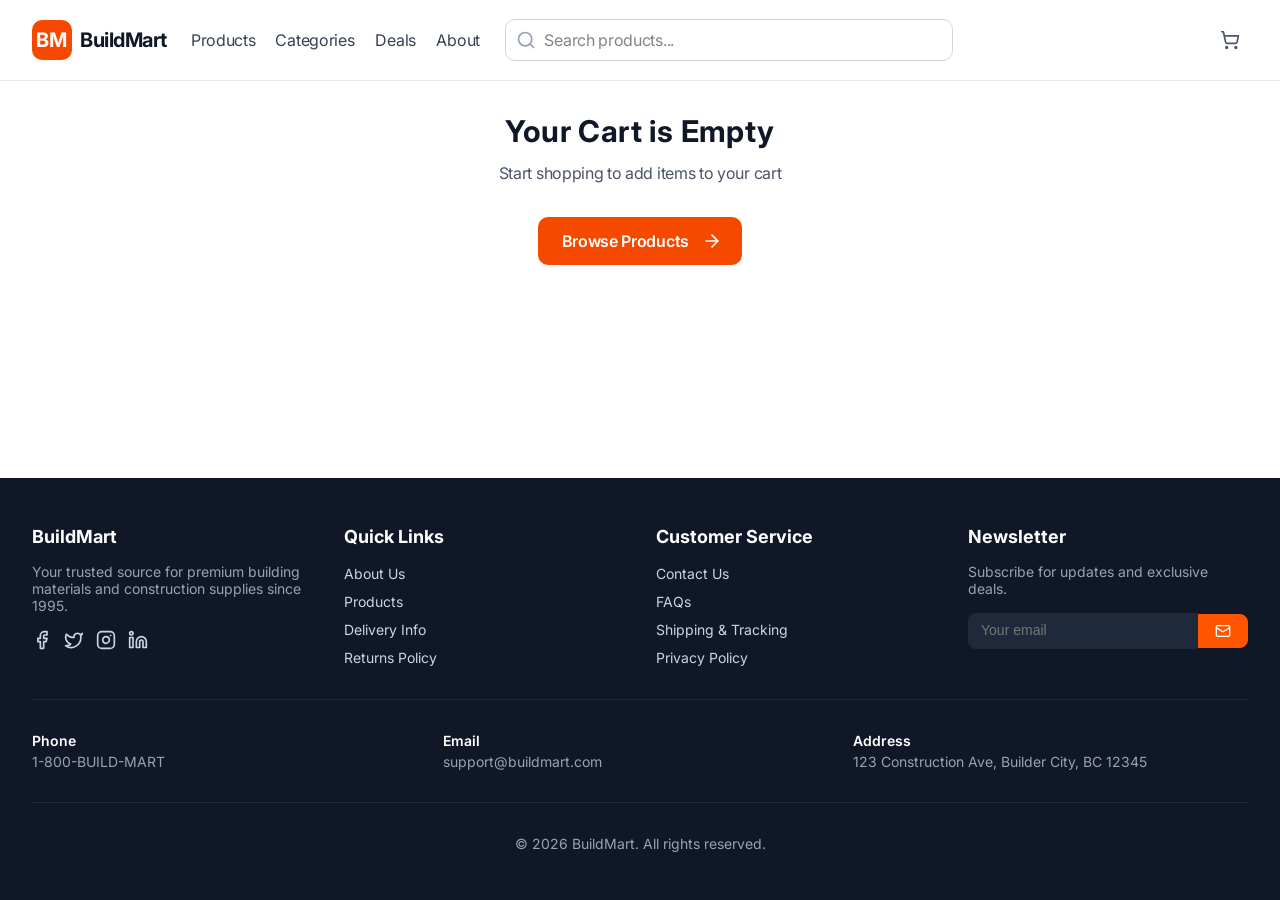
<file: html/cart.html>
<!doctype html>
<html lang="en">
  <head>
    <meta charset="UTF-8" />
    <script>
      (function () {
        function documentDirectoryHref() {
          var u = new URL(location.href);
          u.hash = "";
          u.search = "";
          var path = u.pathname;
          path = path.replace(/\/[^/]+\/?$/, "/");
          if (!path) path = "/";
          u.pathname = path;
          return u.href;
        }
        var b = document.createElement("base");
        b.href = documentDirectoryHref();
        var meta = document.head.querySelector("meta[charset]");
        document.head.insertBefore(b, meta ? meta.nextSibling : document.head.firstChild);
      })();
    </script>
    <meta name="viewport" content="width=device-width, initial-scale=1.0, viewport-fit=cover" />
    <title>Cart - BuildMart</title>
    <link rel="preconnect" href="https://fonts.googleapis.com" />
    <link rel="preconnect" href="https://fonts.gstatic.com" crossorigin />
    <link
      href="https://fonts.googleapis.com/css2?family=Inter:wght@400;600;700;800;900&display=swap"
      rel="stylesheet"
    />
    <link rel="stylesheet" href="../styles/main.css" />
    <link rel="stylesheet" href="../styles/header.css" />
    <link rel="stylesheet" href="../styles/footer.css" />
    <link rel="stylesheet" href="../styles/cart.css" />
  </head>
  <body>
    <main class="screen">
      <div id="site-header-mount"></div>
      <div class="screen__content cart-page" id="cartPage">
        <div class="cart-page__main-content" aria-label="Main Content">
          <div class="cart-page__empty-state">
            <div class="cart-page__empty-intro">
              <h1 class="cart-page__empty-title">Your Cart is Empty</h1>
              <div class="cart-page__empty-subline">
                <p class="cart-page__empty-paragraph">Start shopping to add items to your cart</p>
              </div>
            </div>
            <a class="cart-page__browse-link" href="catalog.html">
              <span class="cart-page__browse-link-text">Browse Products</span>
              <span class="cart-page__browse-link-icon" aria-hidden="true">
                <svg
                  xmlns="http://www.w3.org/2000/svg"
                  width="20"
                  height="20"
                  viewBox="0 0 24 24"
                  fill="none"
                  stroke="currentColor"
                  stroke-width="2"
                  stroke-linecap="round"
                  stroke-linejoin="round"
                >
                  <path d="M5 12h14"></path>
                  <path d="m12 5 7 7-7 7"></path>
                </svg>
              </span>
            </a>
          </div>

          <div class="cart-page__filled-state" hidden>
            <h1 class="cart-page__filled-title">Shopping Cart</h1>
            <div class="cart-page__filled-layout">
              <div class="cart-page__filled-items">
                <div class="cart-page__cart-panel">
                  <div class="cart-page__cart-head" role="row">
                    <span class="cart-page__cart-head-cell">Product</span>
                    <span class="cart-page__cart-head-cell cart-page__cart-head-cell--center">Price</span>
                    <span class="cart-page__cart-head-cell cart-page__cart-head-cell--center">Quantity</span>
                    <span class="cart-page__cart-head-cell cart-page__cart-head-cell--end">Total</span>
                    <span class="cart-page__cart-head-cell cart-page__cart-head-cell--remove" aria-hidden="true"></span>
                  </div>
                  <div class="cart-page__cart-lines" id="cart-line-items" role="list"></div>
                </div>
                <section class="cart-page__promo" aria-label="Promo code">
                  <h3 class="cart-page__promo-title">Have a promo code?</h3>
                  <div class="cart-page__promo-fields">
                    <div class="cart-page__promo-row">
                      <label class="cart-page__promo-label" for="cart-promo-input">Promo code</label>
                      <input
                        class="cart-page__promo-input"
                        id="cart-promo-input"
                        type="text"
                        name="promo"
                        placeholder="Enter promo code"
                        autocomplete="off"
                      />
                      <button class="cart-page__promo-apply" type="button" id="cart-promo-apply">Apply</button>
                    </div>
                    <p class="cart-page__promo-hint" id="cart-promo-hint" hidden>
                      Промокод SAVE10 — скидка 10%
                    </p>
                    <p class="cart-page__promo-feedback" id="cart-promo-feedback" hidden role="status"></p>
                  </div>
                </section>
              </div>

              <div class="cart-page__filled-sidebar">
                <aside class="cart-page__order-summary" aria-label="Order summary">
                  <h2 class="cart-page__order-summary-title">Order Summary</h2>
                  <div class="cart-page__order-summary-body">
                    <div class="cart-page__order-row">
                      <span>Subtotal</span>
                      <strong id="cart-subtotal">$0.00</strong>
                    </div>
                    <div class="cart-page__order-row">
                      <span>Tax (8%)</span>
                      <strong id="cart-tax">$0.00</strong>
                    </div>
                    <div class="cart-page__order-discount" id="cart-discount-row" hidden>
                      <span>Discount (10%)</span>
                      <span id="cart-discount">-$0.00</span>
                    </div>
                    <div class="cart-page__order-divider"></div>
                    <div class="cart-page__order-row cart-page__order-row--grand">
                      <span>Total</span>
                      <strong id="cart-grand">$0.00</strong>
                    </div>
                  </div>
                  <button class="cart-page__order-checkout" type="button">
                    <span class="cart-page__order-checkout-text">Proceed to Checkout</span>
                    <span class="cart-page__order-checkout-icon" aria-hidden="true">
                      <svg
                        xmlns="http://www.w3.org/2000/svg"
                        width="20"
                        height="20"
                        viewBox="0 0 24 24"
                        fill="none"
                        stroke="currentColor"
                        stroke-width="2"
                        stroke-linecap="round"
                        stroke-linejoin="round"
                      >
                        <path d="M5 12h14"></path>
                        <path d="m12 5 7 7-7 7"></path>
                      </svg>
                    </span>
                  </button>
                  <a class="cart-page__order-continue" href="catalog.html">Continue Shopping</a>
                </aside>
                <section class="cart-page__delivery" aria-labelledby="cart-shipping-info-heading">
                  <h3 class="cart-page__delivery-heading" id="cart-shipping-info-heading">
                    Shipping Information  
                  </h3>
                  <div class="cart-page__delivery-rows">
                    <div class="cart-page__delivery-row">
                      <span class="cart-page__delivery-icon" aria-hidden="true">
                        <svg
                          xmlns="http://www.w3.org/2000/svg"
                          width="20"
                          height="20"
                          viewBox="0 0 24 24"
                          fill="none"
                          stroke="currentColor"
                          stroke-width="2"
                          stroke-linecap="round"
                          stroke-linejoin="round"
                        >
                          <path d="M8 2v4"></path>
                          <path d="M16 2v4"></path>
                          <rect width="18" height="18" x="3" y="4" rx="2"></rect>
                          <path d="M3 10h18"></path>
                        </svg>
                      </span>
                      <div class="cart-page__delivery-text">
                        <p class="cart-page__delivery-label">Estimated Delivery</p>
                        <p class="cart-page__delivery-value">3-5 business days</p>
                      </div>
                    </div>
                    <div class="cart-page__delivery-row">
                      <span class="cart-page__delivery-icon" aria-hidden="true">
                        <svg
                          xmlns="http://www.w3.org/2000/svg"
                          width="20"
                          height="20"
                          viewBox="0 0 24 24"
                          fill="none"
                          stroke="currentColor"
                          stroke-width="2"
                          stroke-linecap="round"
                          stroke-linejoin="round"
                        >
                          <path
                            d="M20 10c0 4.993-5.539 10.193-7.399 11.799a1 1 0 0 1-1.202 0C9.539 20.193 4 14.993 4 10a8 8 0 0 1 16 0"
                          ></path>
                          <circle cx="12" cy="10" r="3"></circle>
                        </svg>
                      </span>
                      <div class="cart-page__delivery-text">
                        <p class="cart-page__delivery-label">Shipping Address</p>
                        <p class="cart-page__delivery-value">123 Construction Ave</p>
                        <p class="cart-page__delivery-value">Builder City, BC 12345</p>
                        <p class="cart-page__delivery-value">United States</p>
                      </div>
                    </div>
                  </div>
                </section>
              </div>
            </div>
          </div>
        </div>
      </div>
      <div id="site-footer-mount"></div>
    </main>

    <script src="../scripts/products.js"></script>
    <script src="../scripts/cart-store.js"></script>
    <script src="../scripts/header.js"></script>
    <script src="../scripts/footer.js"></script>
    <script src="../scripts/cart-page.js"></script>
  </body>
</html>
</file>
<file: styles/main.css>
:root {
  --spacing: 0.25rem;
}

html {
  overflow-x: hidden;
}

*,
*::before,
*::after {
  box-sizing: border-box;
}

.flex {
  display: flex;
}

.items-center {
  align-items: center;
}

.justify-between {
  justify-content: space-between;
}

.h-16 {
  height: calc(var(--spacing) * 16);
}

.gap-4 {
  gap: calc(var(--spacing) * 4);
  row-gap: calc(1rem);
  column-gap: calc(1rem);
}

.text-gray-600 {
  color: #4a5565;
}

.text-gray-900 {
  color: #111827;
}

.mt-3 {
  margin-top: 0.75rem;
}

.text-2xl {
  font-size: 1.5rem;
  line-height: 2rem;
}

.font-bold {
  font-weight: 700;
}

body {
  margin: 0;
  min-height: 100vh;
  min-width: 0;
  overflow-x: hidden;
  background: #ffffff;
}

.screen {
  display: flex;
  flex-direction: column;
  width: 100%;
  min-width: 0;
  min-height: 100vh;
  background: #ffffff;
}

.screen > .header {
  min-width: 0;
  width: 100%;
  max-width: 100%;
}

.screen__content {
  display: flex;
  flex-direction: column;
  flex: 1 0 auto;
  width: 100%;
  max-width: min(100%, 1440px);
  min-width: 0;
  min-height: 0;
  margin-inline: auto;
  padding-left: max(16px, env(safe-area-inset-left, 0px));
  padding-right: max(16px, env(safe-area-inset-right, 0px));
  box-sizing: border-box;
}

@media (min-width: 640px) {
  .screen__content {
    padding-left: max(24px, env(safe-area-inset-left, 0px));
    padding-right: max(24px, env(safe-area-inset-right, 0px));
  }
}

@media (min-width: 1024px) {
  .screen__content {
    padding-left: max(32px, env(safe-area-inset-left, 0px));
    padding-right: max(32px, env(safe-area-inset-right, 0px));
  }
}

@media (min-width: 1440px) {
  .screen__content {
    padding-left: max(40px, env(safe-area-inset-left, 0px));
    padding-right: max(40px, env(safe-area-inset-right, 0px));
  }
}

.card-symbols {
  position: absolute;
  width: 0;
  height: 0;
  overflow: hidden;
}
</file>
<file: styles/header.css>
.header {
  width: 100%;
  max-width: 100%;
  min-width: 0;
  height: 81px;
  margin: 0;
  padding: 0;
  position: sticky;
  top: 0;
  z-index: 1000;
  border-bottom: 1px solid var(--line, #e4e7ec);
  background-color: #ffffff;
  box-sizing: border-box;
}

.header__container {
  width: 100%;
  max-width: min(1280px, 100%);
  min-width: 0;
  height: 80px;
  margin-inline: auto;
  padding-left: max(16px, env(safe-area-inset-left, 0px));
  padding-right: max(16px, env(safe-area-inset-right, 0px));
  box-sizing: border-box;
  display: flex;
  align-items: center;
  /* <768px — flex + gap; от 768px — grid с равным column-gap в медиазапросе ниже */
  justify-content: flex-start;
  gap: 16px;
}

@media (min-width: 640px) {
  .header__container {
    padding-left: max(24px, env(safe-area-inset-left, 0px));
    padding-right: max(24px, env(safe-area-inset-right, 0px));
  }
}

@media (min-width: 1024px) {
  .header__container {
    padding-left: max(32px, env(safe-area-inset-left, 0px));
    padding-right: max(32px, env(safe-area-inset-right, 0px));
  }
}

.header__search-field {
  width: 448px;
  height: 42px;
  display: flex;
  align-items: center;
  gap: 8px;
  padding: 0 10px;
  border: 1px solid #d1d5dc;
  border-radius: 10px;
  box-sizing: border-box;
  background-color: #ffffff;
  transition: border-color 0.2s ease, border-width 0.2s ease;
}

.header__search-field:focus-within {
  border: 3px solid #ff5a00;
  box-shadow: none;
}

.header__action-link {
  width: 36px;
  height: 36px;
  position: relative;
  display: inline-flex;
  align-items: center;
  justify-content: center;
  padding: 8px;
  box-sizing: border-box;
  text-decoration: none;
  flex-shrink: 0;
  color: #4b5563;
  transition: color 0.2s ease;
}

.header__cart-icon {
  width: 20px;
  height: 20px;
  color: currentColor;
  display: block;
  flex-shrink: 0;
}

.header__cart-badge {
  position: absolute;
  top: -4px;
  right: -4px;
  box-sizing: border-box;
  min-width: 20px;
  height: 20px;
  padding: 0 4px;
  display: inline-flex;
  align-items: center;
  justify-content: center;
  border-radius: 9999px;
  background-color: #ea580c;
  color: #ffffff;
  font-family: Inter, Arial, sans-serif;
  font-size: 0.75rem;
  line-height: 1rem;
  font-weight: 700;
  letter-spacing: -0.02em;
}

.header__cart-badge[hidden] {
  display: none !important;
}

.header__action-link:hover {
  color: #ff5a00;
}

.header__search-icon {
  width: 20px;
  height: 20px;
  color: #99a1af;
  display: block;
  flex-shrink: 0;
}

.header__search-input {
  flex: 1;
  min-width: 0;
  height: 19px;
  border: none;
  outline: none;
  padding: 0;
  color: rgba(10, 10, 10, 0.5);
  font-family: Inter, Arial, sans-serif;
  font-size: 16px;
  font-weight: 400;
  line-height: 100%;
  letter-spacing: -0.31px;
  background: transparent;
}

.header__search-input::placeholder {
  width: 133px;
  height: 19px;
  color: rgba(10, 10, 10, 0.5);
  font-family: Inter, Arial, sans-serif;
  font-size: 16px;
  font-weight: 400;
  line-height: 100%;
  letter-spacing: -0.31px;
}

.header__link {
  width: auto;
  min-width: 0;
  height: 40px;
  display: flex;
  align-items: center;
  gap: 8px;
  text-decoration: none;
  flex-shrink: 0;
}

.header__link-container {
  width: 40px;
  height: 40px;
  display: flex;
  align-items: center;
  justify-content: center;
  border-radius: 10px;
  background-color: #f54900;
  flex-shrink: 0;
}

.header__link-text {
  width: 32px;
  height: 28px;
  display: block;
  color: #ffffff;
  font-family: Inter, Arial, sans-serif;
  font-size: 20px;
  font-style: normal;
  font-weight: 700;
  line-height: 28px;
  letter-spacing: -0.45px;
}

.header__link-label {
  width: auto;
  height: 28px;
  display: block;
  color: #101828;
  font-family: Inter, Arial, sans-serif;
  font-size: 20px;
  font-style: normal;
  font-weight: 700;
  line-height: 28px;
  letter-spacing: -0.45px;
}

.header__navigation {
  display: flex;
  flex-direction: row;
  justify-content: flex-start;
  align-items: center;
  width: auto;
  height: 24px;
  gap: 20px;
  flex-shrink: 0;
}

.header__navigation-link {
  width: auto;
  height: 24px;
  display: block;
  position: relative;
  top: -0.5px;
  color: #364153;
  font-family: Inter, Arial, sans-serif;
  font-size: 16px;
  font-style: normal;
  font-weight: 400;
  line-height: 24px;
  letter-spacing: -0.31px;
  text-decoration: none;
  transition: color 0.2s ease;
}

.header__navigation-link:hover {
  color: #ff5a00;
}

.header__navigation-link--categories {
  width: 80px;
}

.header__navigation-link--deals {
  width: 41px;
}

.header__navigation-link--about {
  width: 45px;
}

/* —— Mobile / tablet / desktop (375px … 1440px+) —— */
.header__toolbar-end {
  display: flex;
  align-items: center;
  justify-content: flex-end;
  gap: 4px;
  flex-shrink: 0;
}

.header__icon-btn {
  display: none;
  align-items: center;
  justify-content: center;
  width: 40px;
  height: 40px;
  padding: 0;
  border: none;
  border-radius: 10px;
  background: transparent;
  color: #4b5563;
  cursor: pointer;
  box-sizing: border-box;
  transition: background-color 0.2s ease, color 0.2s ease;
}

.header__icon-btn:hover {
  background: #f9fafb;
  color: #ff5a00;
}

.header__icon-btn-svg {
  display: block;
  width: 24px;
  height: 24px;
}

/* Декоративная «лупа» в мобильной строке: не кнопка, без hover/tap */
.header__search-decoy {
  display: none;
  align-items: center;
  justify-content: center;
  width: 40px;
  height: 40px;
  flex-shrink: 0;
  margin: 0;
  padding: 0;
  pointer-events: none;
  user-select: none;
  -webkit-user-select: none;
  -webkit-tap-highlight-color: transparent;
  color: #4b5563;
  box-sizing: border-box;
}

.header__search-decoy-svg {
  display: block;
  width: 24px;
  height: 24px;
}

.header__icon-btn.header__menu-toggle {
  -webkit-tap-highlight-color: transparent;
}

.header__icon-btn.header__menu-toggle:hover,
.header__icon-btn.header__menu-toggle:active {
  background-color: transparent !important;
  color: #4b5563;
}

.header__icon-btn.header__menu-toggle:focus {
  outline: none;
}

.header__icon-btn.header__menu-toggle:focus-visible {
  outline: 2px solid #ff5a00;
  outline-offset: 2px;
}

.header__mobile-panel {
  display: none;
  width: 100%;
  max-width: min(1280px, 100%);
  margin-inline: auto;
  box-sizing: border-box;
  padding: 0 max(16px, env(safe-area-inset-left)) 0 max(16px, env(safe-area-inset-right));
  border-bottom: 1px solid transparent;
  background: #ffffff;
}

/* Разделитель между строкой хедера и полем поиска (отдельно от поля) */
.header__mobile-panel::before {
  content: "";
  display: block;
  height: 1px;
  width: calc(100% + 32px);
  margin: 0 -16px 12px;
  background-color: var(--line, #e4e7ec);
  box-sizing: border-box;
}

.header__search-field--panel {
  width: 100%;
  max-width: none;
  height: 48px;
  margin: 0 0 12px;
  box-sizing: border-box;
}

.header__navigation--panel {
  display: flex;
  flex-direction: column;
  align-items: stretch;
  justify-content: flex-start;
  width: 100%;
  height: auto;
  gap: 18px;
  margin: 0;
  padding: 8px 0 4px;
}

.header__navigation--panel .header__navigation-link {
  width: 100%;
  padding: 8px 0;
  border-bottom: none;
  font-size: 17px;
  box-sizing: border-box;
}

.header__navigation--panel .header__navigation-link--categories,
.header__navigation--panel .header__navigation-link--deals,
.header__navigation--panel .header__navigation-link--about {
  width: 100%;
}

/* Mobile: < 768px — sheet in document flow (pushes main); search + links in panel */
@media (max-width: 767px) {
  .header {
    height: auto;
    min-height: 72px;
  }

  .header__container {
    height: 71px;
    min-height: 71px;
    gap: 8px;
    padding-left: max(10px, env(safe-area-inset-left, 0px));
    padding-right: max(10px, env(safe-area-inset-right, 0px));
  }

  /* Логотип слева, лупа + корзина + меню справа (nav/search скрыты из потока) */
  .header__toolbar-end {
    margin-left: auto;
    flex-shrink: 1;
    min-width: 0;
    display: flex;
    align-items: center;
    justify-content: flex-end;
    gap: 2px;
  }

  .header__search-decoy,
  .header__icon-btn {
    width: 36px;
    height: 36px;
  }

  .header__action-link {
    width: 34px;
    height: 34px;
    padding: 6px;
    flex-shrink: 0;
  }

  .header__link-label {
    display: none;
  }

  .header__link {
    width: auto;
    min-width: 0;
  }

  .header__container > .header__navigation {
    display: none;
  }

  .header__container > .header__search-field {
    display: none;
  }

  .header__mobile-panel {
    display: none;
  }

  .header.header--nav-open .header__mobile-panel {
    display: block;
    max-height: min(420px, calc(100dvh - 72px - 12px));
    overflow: auto;
    padding-bottom: 16px;
    border-bottom-color: var(--line, #e4e7ec);
    -webkit-overflow-scrolling: touch;
  }

  .header__icon-btn {
    display: inline-flex;
  }

  .header__search-decoy {
    display: inline-flex;
  }

  .header__menu-toggle {
    display: inline-flex;
  }
}

/* Tablet+ (768px …): 4 колонки — логотип | nav | поиск | тулбар;
   равный column-gap не схлопывается на узкой ширине (в отличие от space-between) */
@media (min-width: 768px) {
  .header__container {
    display: grid;
    grid-template-columns: auto auto minmax(0, 1fr) auto;
    column-gap: clamp(14px, 2.4vw, 24px);
    row-gap: 0;
    align-items: center;
    justify-content: normal;
  }

  .header__search-decoy,
  .header__menu-toggle {
    display: none;
  }

  .header__search-field {
    position: relative;
    top: auto;
    left: auto;
    right: auto;
    width: 100%;
    height: 42px;
    max-height: none;
    opacity: 1;
    overflow: visible;
    pointer-events: auto;
    transform: none;
    justify-self: start;
    min-width: 0;
    max-width: min(448px, 100%);
    box-sizing: border-box;
  }
}

/* Только ≥1440px: средняя дорожка по ширине поля (max-content), не 1fr — синий контейнер поиска не растягивается;
   свободное место уходит в space-between между четырьмя колонками вместе с column-gap */
@media (min-width: 1440px) {
  .header__container {
    grid-template-columns: auto auto max-content auto;
    justify-content: space-between;
  }

  .header__search-field {
    width: 448px;
    max-width: 100%;
    justify-self: auto;
  }
}

/* Планшет 768–1023px: только значок BM, без текста BuildMart */
@media (min-width: 768px) and (max-width: 1023px) {
  .header__link-label {
    display: none;
  }
}

@media (min-width: 1024px) {
  .header__link-label {
    display: block;
  }
}
</file>
<file: styles/footer.css>
.footer {
  box-sizing: border-box;
  width: 100%;
  margin-top: auto;
  background: #101828;
  color: #94a3b8;
  font-family: Inter, system-ui, sans-serif;
}

.footer__container {
  box-sizing: border-box;
  width: 100%;
  max-width: min(1280px, 100%);
  margin-inline: auto;
  padding: 48px max(16px, env(safe-area-inset-right, 0px)) 48px max(16px, env(safe-area-inset-left, 0px));
  display: flex;
  flex-direction: column;
  justify-content: flex-start;
  align-items: stretch;
}

@media (min-width: 640px) {
  .footer__container {
    padding-left: max(24px, env(safe-area-inset-left, 0px));
    padding-right: max(24px, env(safe-area-inset-right, 0px));
  }
}

@media (min-width: 1024px) {
  .footer__container {
    padding-left: max(32px, env(safe-area-inset-left, 0px));
    padding-right: max(32px, env(safe-area-inset-right, 0px));
  }
}

.footer__top {
  width: 100%;
  display: grid;
  grid-template-columns: 1fr;
  gap: 32px;
  margin-bottom: 32px;
}

.footer__top-item {
  padding: 0;
  min-width: 0;
}

.footer__top-title {
  margin: 0 0 16px;
  font-size: 18px;
  font-weight: 700;
  color: #ffffff;
}

.footer__top-text {
  margin: 0 0 16px;
  font-size: 14px;
}

.footer__social {
  display: flex;
  gap: 12px;
}

.footer__social-link {
  color: #cbd5e1;
  text-decoration: none;
  transition: color 0.2s ease;
}

.footer__social-link svg {
  width: 20px;
  height: 20px;
  display: block;
  fill: none;
  stroke: currentColor;
  stroke-width: 2;
  stroke-linecap: round;
  stroke-linejoin: round;
}

.footer__social-link:hover {
  color: #f97316;
}

.footer__links {
  margin: 0;
  padding: 0;
  list-style: none;
  display: flex;
  flex-direction: column;
  gap: 8px;
}

.footer__link {
  color: #cbd5e1;
  text-decoration: none;
  font-size: 14px;
  transition: color 0.2s ease;
}

.footer__link:hover {
  color: #f97316;
}

.footer__newsletter {
  display: flex;
  align-items: center;
  gap: 0;
}

.footer__input {
  flex: 1;
  min-width: 0;
  padding: 8px 12px;
  font-size: 14px;
  line-height: 1.25;
  border: 1px solid #1f2937;
  border-right: 0;
  border-radius: 8px 0 0 8px;
  background: #1e293b;
  color: #e2e8f0;
}

.footer__button {
  padding: 8px 16px;
  border: 1px solid #ff5400;
  border-radius: 0 8px 8px 0;
  background: #ff5400;
  color: #ffffff;
  cursor: pointer;
  transition: background-color 0.2s ease;
}

.footer__button:hover {
  background: #c2410c;
}

.footer__button svg {
  width: 16px;
  height: 16px;
  display: block;
  fill: none;
  stroke: currentColor;
  stroke-width: 2;
  stroke-linecap: round;
  stroke-linejoin: round;
}

.footer__visually-hidden {
  position: absolute;
  width: 1px;
  height: 1px;
  padding: 0;
  margin: -1px;
  overflow: hidden;
  clip: rect(0, 0, 0, 0);
  white-space: nowrap;
  border: 0;
}

.footer__contacts {
  width: 100%;
  border-top: 1px solid #1f2937;
  padding-top: 32px;
  margin-bottom: 32px;
}

.footer__contacts-grid {
  display: grid;
  grid-template-columns: 1fr;
  gap: 16px;
  font-size: 14px;
}

.footer__contacts-item {
  width: 100%;
  display: flex;
  flex-direction: column;
  gap: 4px;
}

.footer__contacts-title {
  margin: 0;
  font-weight: 600;
  color: #ffffff;
}

.footer__contacts-text {
  margin: 0;
}

.footer__copyright {
  margin: 0;
}

.footer__bottom {
  width: 100%;
  border-top: 1px solid #1f2937;
  padding-top: 32px;
  font-size: 14px;
  text-align: center;
}

@media (min-width: 768px) {
  .footer__container {
    padding-inline: 32px;
  }

  .footer__top {
    grid-template-columns: repeat(2, minmax(0, 1fr));
  }

  .footer__contacts-grid {
    grid-template-columns: repeat(3, minmax(0, 1fr));
  }
}

@media (min-width: 1024px) {
  .footer__top {
    grid-template-columns: repeat(4, minmax(0, 1fr));
  }
}
</file>
<file: styles/cart.css>
.cart-page {
  box-sizing: border-box;
  width: 100%;
  max-width: min(1280px, 100%);
  margin-inline: auto;
  /* Override .screen__content flex defaults: min-height:0 + flex-basis can collapse this column to 0px tall on mobile Safari */
  flex: 1 1 auto;
  min-height: auto;
  min-width: 0;
  padding-top: 32px;
  padding-bottom: 48px;
  padding-right: max(16px, env(safe-area-inset-right, 0px));
  padding-left: max(16px, env(safe-area-inset-left, 0px));
}

@media (min-width: 640px) {
  .cart-page {
    padding-left: max(24px, env(safe-area-inset-left, 0px));
    padding-right: max(24px, env(safe-area-inset-right, 0px));
  }
}

@media (min-width: 1024px) {
  .cart-page {
    padding-left: max(32px, env(safe-area-inset-left, 0px));
    padding-right: max(32px, env(safe-area-inset-right, 0px));
  }
}

.cart-page__container {
  display: flex;
  flex-direction: column;
  gap: 24px;
}

.cart-page__heading-wrap {
  display: flex;
  flex-direction: column;
  gap: 8px;
}

.cart-page__title {
  margin: 0;
  font-family: Inter, system-ui, sans-serif;
  font-size: 2rem;
  line-height: 1.2;
  font-weight: 800;
  color: #111827;
}

.cart-page__subtitle {
  margin: 0;
  font-size: 1rem;
  line-height: 1.5;
  color: #6b7280;
}

.cart-page__layout {
  display: grid;
  grid-template-columns: minmax(0, 1fr);
  gap: 24px;
}

@media (min-width: 1024px) {
  .cart-page__layout {
    grid-template-columns: minmax(0, 2fr) minmax(320px, 1fr);
    align-items: start;
  }
}

.cart-page__items {
  border: 1px solid #e5e7eb;
  border-radius: 12px;
  background: #ffffff;
  overflow: hidden;
}

.cart-page__items-head {
  display: grid;
  grid-template-columns: minmax(0, 2fr) 120px 140px 120px;
  gap: 16px;
  padding: 14px 20px;
  border-bottom: 1px solid #e5e7eb;
  background: #f9fafb;
}

.cart-page__head-col {
  margin: 0;
  font-size: 0.875rem;
  line-height: 1.25rem;
  font-weight: 700;
  color: #6b7280;
}

.cart-page__head-col--product {
  color: #111827;
}

.cart-page__item {
  display: grid;
  grid-template-columns: minmax(0, 2fr) 120px 140px 120px;
  gap: 16px;
  align-items: center;
  padding: 16px 20px;
  border-bottom: 1px solid #f1f5f9;
}

.cart-page__item:last-child {
  border-bottom: none;
}

.cart-page__product {
  display: flex;
  align-items: center;
  gap: 14px;
  min-width: 0;
}

.cart-page__product-image-link {
  display: block;
  flex-shrink: 0;
  width: 84px;
  height: 84px;
  border-radius: 10px;
  overflow: hidden;
  line-height: 0;
  background: #f3f4f6;
  text-decoration: none;
}

.cart-page__product-image-link:focus-visible {
  outline: 2px solid #f54900;
  outline-offset: 2px;
}

.cart-page__product-image-link .cart-page__product-image {
  display: block;
  width: 100%;
  height: 100%;
  border-radius: 0;
  object-fit: cover;
  transition: transform 0.2s ease;
}

.cart-page__product-image-link:hover .cart-page__product-image {
  transform: scale(1.06);
}

.cart-page__product-image {
  width: 84px;
  height: 84px;
  border-radius: 10px;
  object-fit: cover;
  background: #f3f4f6;
}

.cart-page__product-info {
  min-width: 0;
}

.cart-page__product-title {
  margin: 0 0 4px;
  font-family: Inter, system-ui, sans-serif;
  font-size: 1rem;
  line-height: 1.5rem;
  font-weight: 600;
  letter-spacing: -0.31px;
  color: #101828;
}

.cart-page__product-meta {
  margin: 0;
  font-size: 0.875rem;
  line-height: 1.25;
  color: #6b7280;
}

.cart-page__price,
.cart-page__total {
  margin: 0;
  font-size: 1rem;
  line-height: 1.35;
  font-weight: 700;
  color: #111827;
}

.cart-page__qty {
  display: inline-flex;
  align-items: center;
  gap: 8px;
}

.cart-page__qty-btn {
  width: 32px;
  height: 32px;
  border: 1px solid #d1d5db;
  border-radius: 8px;
  background: #fff;
  color: #374151;
  font-size: 1.125rem;
  line-height: 1;
  cursor: pointer;
}

.cart-page__qty-input {
  width: 56px;
  height: 32px;
  border: 1px solid #d1d5db;
  border-radius: 8px;
  text-align: center;
  font-size: 0.9375rem;
}

.cart-page__summary {
  border: 1px solid #e5e7eb;
  border-radius: 12px;
  background: #fff;
  padding: 20px;
}

.cart-page__summary-title {
  margin: 0 0 16px;
  font-size: 1.25rem;
  line-height: 1.4;
  font-weight: 800;
  color: #111827;
}

.cart-page__summary-row {
  display: flex;
  align-items: center;
  justify-content: space-between;
  gap: 12px;
  margin-bottom: 10px;
  font-size: 0.9375rem;
  color: #374151;
}

.cart-page__summary-row strong {
  font-weight: 700;
  color: #111827;
}

.cart-page__summary-row--discount strong {
  color: #059669;
}

.cart-page__summary-divider {
  height: 1px;
  background: #e5e7eb;
  margin: 14px 0;
}

.cart-page__summary-row--grand {
  margin-bottom: 18px;
  font-size: 1.125rem;
}

.cart-page__summary-row--grand strong {
  font-weight: 900;
}

.cart-page__checkout-btn {
  width: 100%;
  height: 46px;
  border: none;
  border-radius: 10px;
  background: #ff5a00;
  color: #fff;
  font-size: 1rem;
  font-weight: 700;
  cursor: pointer;
}

.cart-page__checkout-btn:hover {
  background: #f05300;
}

.cart-page__continue-link {
  display: inline-block;
  margin-top: 12px;
  font-size: 0.9375rem;
  font-weight: 600;
  color: #4b5563;
  text-decoration: none;
}

.cart-page__continue-link:hover {
  text-decoration: underline;
}

@media (max-width: 767px) {
  .cart-page__items-head {
    display: none;
  }

  .cart-page__cart-head {
    display: none;
  }

  .cart-page__item {
    grid-template-columns: minmax(0, 1fr);
    gap: 12px;
  }

  .cart-page__cart-lines .cart-page__item {
    grid-template-columns: minmax(0, 1fr);
    min-height: 0;
  }

  .cart-page__cart-lines .cart-page__qty {
    max-width: none;
  }
}

.cart-page__main-content {
  box-sizing: border-box;
  display: flex;
  flex-direction: column;
  align-items: center;
  gap: 32px;
  width: 100%;
  max-width: 1216px;
  min-width: 0;
  min-height: min-content;
  margin-inline: auto;
}

.cart-page--has-items .cart-page__main-content {
  align-items: stretch;
}

@media (min-width: 1024px) {
  .cart-page--has-items .cart-page__main-content {
    min-height: 770px;
  }
}

.cart-page__empty-state {
  display: flex;
  flex-direction: column;
  align-items: center;
  width: 100%;
}

.cart-page__empty-intro {
  box-sizing: border-box;
  display: flex;
  flex-direction: column;
  align-items: center;
  gap: 12px;
  width: 100%;
  max-width: 334px;
  margin-inline: auto;
}

.cart-page__empty-subline {
  box-sizing: border-box;
  display: flex;
  flex-direction: row;
  justify-content: space-between;
  align-items: center;
  width: 100%;
  min-height: 24px;
}

/* Author `display: flex` above would otherwise override `[hidden]` in some browsers. */
.cart-page__empty-state[hidden] {
  display: none !important;
}

.cart-page__filled-state[hidden] {
  display: none !important;
}

.cart-page__filled-state {
  box-sizing: border-box;
  display: flex;
  flex-direction: column;
  align-items: stretch;
  gap: 32px;
  width: 100%;
}

.cart-page__filled-layout {
  display: grid;
  grid-template-columns: minmax(0, 1fr);
  gap: 24px;
  width: 100%;
  max-width: 1216px;
  align-items: start;
}

@media (min-width: 1024px) {
  .cart-page__filled-layout {
    grid-template-columns: minmax(0, 1fr) minmax(0, 1fr) minmax(320px, 384px);
    gap: 32px;
  }

  .cart-page__filled-items {
    grid-column: 1 / span 2;
  }

  .cart-page__filled-sidebar {
    grid-column: 3;
  }
}

@media (width: 1024px) {
  .cart-page__filled-layout {
    grid-template-columns: repeat(3, minmax(0, 1fr));
  }

  .cart-page__filled-items {
    grid-column: 1 / span 2;
  }

  .cart-page__filled-sidebar {
    grid-column: 3;
  }

  .cart-page__cart-panel {
    display: grid;
    grid-template-columns: repeat(2, minmax(0, 1fr));
  }

  .cart-page__cart-head {
    grid-column: 2;
  }

  .cart-page__cart-lines {
    grid-column: 1 / -1;
  }

  .cart-page__cart-head {
    grid-template-columns: minmax(240px, 2fr) 78px 104px 84px 32px;
    gap: 10px;
    padding: 12px 14px;
  }

  .cart-page__cart-lines .cart-page__item {
    grid-template-columns: minmax(240px, 2fr) 78px 104px 84px 32px;
    gap: 10px;
    padding: 12px 14px;
  }

  .cart-page__cart-lines .cart-page__price {
    font-size: 0.9rem;
  }

  .cart-page__cart-lines .cart-page__total {
    font-size: 1rem;
  }

  .cart-page__cart-lines .cart-page__qty {
    max-width: 104px;
    min-height: 32px;
    gap: 6px;
  }

  .cart-page__cart-lines .cart-page__qty-btn {
    flex: 0 0 26px;
    width: 26px;
    height: 30px;
  }

  .cart-page__cart-lines .cart-page__qty-input {
    max-width: 2.2rem;
    height: 30px;
    font-size: 0.95rem;
  }

  .cart-page__item-remove {
    width: 32px;
    height: 32px;
  }
}

@media (min-width: 1024px) and (max-width: 1279px) {
  .cart-page__cart-head {
    grid-template-columns: minmax(0, 1fr) 90px 110px 90px 36px;
    gap: 12px;
    padding: 14px 16px;
  }

  .cart-page__cart-lines .cart-page__item {
    grid-template-columns: minmax(0, 1fr) 90px 110px 90px 36px;
    gap: 12px;
    padding: 14px 16px;
  }

  .cart-page__cart-lines .cart-page__product {
    gap: 12px;
  }

  .cart-page__cart-lines .cart-page__product-image-link {
    width: 84px;
    height: 84px;
  }

  .cart-page__cart-lines .cart-page__price {
    font-size: 0.95rem;
  }

  .cart-page__cart-lines .cart-page__total {
    font-size: 1.0625rem;
  }
}

.cart-page__filled-sidebar {
  box-sizing: border-box;
  display: flex;
  flex-direction: column;
  gap: 24px;
  width: 100%;
  max-width: 800px;
  min-width: 0;
  margin-inline: auto;
}

@media (min-width: 1024px) {
  .cart-page__filled-sidebar {
    max-width: 384px;
    margin-inline: 0;
  }
}
.cart-page__filled-items {
  box-sizing: border-box;
  display: flex;
  flex-direction: column;
  gap: 24px;
  width: 100%;
  max-width: 100%;
  min-width: 0;
}

.cart-page__cart-panel {
  box-sizing: border-box;
  display: flex;
  flex-direction: column;
  width: 100%;
  max-width: 100%;
  padding: 1px;
  border-radius: 10px;
  background: #ffffff;
  border: 1px solid #e5e7eb;
  overflow: hidden;
}

.cart-page__cart-head {
  display: grid;
  grid-template-columns: minmax(0, 2fr) 120px 140px 120px 44px;
  gap: 16px;
  align-items: center;
  padding: 16px 28px 15px;
  border-bottom: 1px solid #e5e7eb;
  background: #ffffff;
}

.cart-page__cart-head-cell {
  margin: 0;
  font-family: Inter, system-ui, sans-serif;
  font-size: 0.875rem;
  line-height: 1.25rem;
  font-weight: 600;
  letter-spacing: -0.15px;
  color: #4a5565;
}

.cart-page__cart-head-cell--center {
  text-align: center;
}

.cart-page__cart-head-cell--end {
  text-align: right;
}

.cart-page__cart-head-cell--remove {
  min-width: 0;
}

.cart-page__cart-lines {
  box-sizing: border-box;
  width: 100%;
  min-width: 0;
  background: #ffffff;
}

.cart-page__cart-lines .cart-page__item {
  grid-template-columns: minmax(0, 2fr) 120px 140px 120px 44px;
  min-height: 62px;
  padding: 14px 28px;
  border-bottom: 1px solid #e5e7eb;
}

.cart-page__cart-lines .cart-page__product {
  gap: 18px;
}

.cart-page__cart-lines .cart-page__product-image-link {
  width: 96px;
  height: 96px;
  border-radius: 12px;
}

.cart-page__cart-lines .cart-page__item:last-child {
  border-bottom: none;
}

.cart-page__cart-lines .cart-page__price {
  font-family: Inter, system-ui, sans-serif;
  font-size: 1rem;
  line-height: 1.5rem;
  font-weight: 600;
  letter-spacing: -0.31px;
  text-align: center;
  color: #0a0a0a;
}

.cart-page__cart-lines .cart-page__total {
  font-family: Inter, system-ui, sans-serif;
  font-size: 1.125rem;
  line-height: 1.75rem;
  font-weight: 700;
  letter-spacing: -0.44px;
  text-align: right;
  color: #0a0a0a;
}

.cart-page__cart-lines .cart-page__qty {
  box-sizing: border-box;
  display: inline-flex;
  align-items: center;
  justify-content: center;
  gap: 8px;
  max-width: 112px;
  min-height: 34px;
  padding: 0 2px;
  border: 1px solid #d1d5dc;
  border-radius: 10px;
  background: #ffffff;
  justify-self: center;
}

.cart-page__cart-lines .cart-page__qty-btn {
  flex: 0 0 28px;
  width: 28px;
  height: 32px;
  border: none;
  border-radius: 8px;
  background: transparent;
  color: #0a0a0a;
}

.cart-page__cart-lines .cart-page__qty-btn:hover {
  background: #f9fafb;
}

.cart-page__cart-lines .cart-page__qty-input {
  flex: 1 1 auto;
  min-width: 0;
  max-width: 2.5rem;
  height: 32px;
  border: none;
  border-radius: 8px;
  background: transparent;
  font-family: Inter, system-ui, sans-serif;
  font-size: 1rem;
  line-height: 1.5rem;
  font-weight: 600;
  letter-spacing: -0.31px;
  color: #0a0a0a;
}

.cart-page__item-remove {
  box-sizing: border-box;
  display: none;
  align-items: center;
  justify-content: center;
  width: 40px;
  height: 40px;
  margin: 0;
  padding: 0;
  border: none;
  border-radius: 8px;
  background: transparent;
  color: #dc2626;
  cursor: pointer;
  transition: color 0.15s ease, background-color 0.15s ease;
  justify-self: end;
}

.cart-page__item-remove svg {
  display: block;
  flex-shrink: 0;
}

.cart-page__item-remove:hover {
  color: #b91c1c;
  background: #fef2f2;
}

.cart-page__item-remove-inline {
  display: none;
}

@media (min-width: 768px) {
  .cart-page__item-remove {
    display: inline-flex;
  }
}

.cart-page__filled-title {
  box-sizing: border-box;
  width: 100%;
  max-width: 1216px;
  min-height: 40px;
  margin: 0;
  font-family: Inter, system-ui, sans-serif;
  font-size: 2.25rem;
  line-height: 2.5rem;
  font-weight: 700;
  letter-spacing: 0.37px;
  text-align: left;
  color: #101828;
}

.cart-page__order-summary {
  box-sizing: border-box;
  display: flex;
  flex-direction: column;
  gap: 24px;
  position: sticky;
  top: 97px;
  width: 100%;
  max-width: 100%;
  min-height: 385px;
  margin-inline: auto;
  padding: 25px 25px 1px 25px;
  border-radius: 10px;
  background: #ffffff;
  border: 1px solid #e5e7eb;
}

@media (min-width: 1024px) {
  .cart-page__order-summary {
    top: 97px;
    max-width: 384px;
    margin-inline: 0;
  }
}

.cart-page__order-summary-title {
  margin: 0;
  font-family: Inter, system-ui, sans-serif;
  font-size: 1.25rem;
  line-height: 1.75rem;
  font-weight: 700;
  letter-spacing: -0.45px;
  color: #0a0a0a;
}

.cart-page__order-summary-body {
  display: flex;
  flex-direction: column;
  gap: 12px;
}

.cart-page__order-row {
  display: flex;
  flex-direction: row;
  justify-content: space-between;
  align-items: center;
  gap: 12px;
  width: 100%;
  min-height: 28px;
  font-family: Inter, system-ui, sans-serif;
  font-size: 1rem;
  line-height: 1.5rem;
  font-weight: 400;
  letter-spacing: -0.31px;
  color: #364153;
}

.cart-page__order-row strong {
  font-weight: 400;
  color: #364153;
}

.cart-page__order-discount {
  display: flex;
  flex-direction: row;
  justify-content: space-between;
  align-items: center;
  gap: 12px;
  width: 100%;
  min-height: 28px;
  font-family: Inter, system-ui, sans-serif;
  font-size: 1rem;
  line-height: 1.5rem;
  font-weight: 400;
  letter-spacing: -0.31px;
  color: #16a34a;
}

.cart-page__order-discount[hidden] {
  display: none !important;
}

.cart-page__order-discount span:last-child {
  font-weight: 600;
}

.cart-page__order-row--grand {
  align-items: center;
  min-height: 28px;
  font-size: 1.25rem;
  line-height: 1.75rem;
  font-weight: 700;
  letter-spacing: -0.45px;
  color: #0a0a0a;
}

.cart-page__order-row--grand strong {
  font-weight: 700;
  letter-spacing: -0.45px;
  color: #0a0a0a;
}

.cart-page__order-divider {
  height: 1px;
  background: #e5e7eb;
  margin: 4px 0;
}

.cart-page__promo {
  box-sizing: border-box;
  display: flex;
  flex-direction: column;
  gap: 12px;
  width: 100%;
  max-width: 800px;
  margin: 0;
  padding: 25px;
  border-radius: 10px;
  border: 1px solid #e5e7eb;
  background: #ffffff;
}

.cart-page__promo-label {
  position: absolute;
  width: 1px;
  height: 1px;
  padding: 0;
  margin: -1px;
  overflow: hidden;
  clip: rect(0, 0, 0, 0);
  white-space: nowrap;
  border: 0;
}

.cart-page__promo-title {
  margin: 0;
  font-family: Inter, system-ui, sans-serif;
  font-size: 1.125rem;
  line-height: 1.6875rem;
  font-weight: 600;
  letter-spacing: -0.44px;
  color: #0a0a0a;
}

.cart-page__promo-fields {
  display: flex;
  flex-direction: column;
  gap: 8px;
  width: 100%;
}

.cart-page__promo-hint {
  margin: 0;
  font-family: Inter, system-ui, sans-serif;
  font-size: 0.875rem;
  line-height: 1.25rem;
  font-weight: 400;
  letter-spacing: -0.15px;
  color: rgba(10, 10, 10, 0.45);
}

.cart-page__promo-hint:not([hidden]) {
  animation: cart-page-promo-hint-in 0.2s ease-out;
}

@keyframes cart-page-promo-hint-in {
  from {
    opacity: 0;
    transform: translateY(-4px);
  }

  to {
    opacity: 1;
    transform: translateY(0);
  }
}

.cart-page__promo-feedback {
  margin: 0;
  font-family: Inter, system-ui, sans-serif;
  font-size: 0.875rem;
  line-height: 1.25rem;
  font-weight: 600;
  letter-spacing: -0.15px;
}

.cart-page__promo-feedback--ok {
  color: #15803d;
}

.cart-page__promo-feedback--err {
  color: #b91c1c;
}

.cart-page__promo-row {
  display: flex;
  flex-direction: row;
  align-items: stretch;
  gap: 8px;
  width: 100%;
  min-height: 42px;
}

.cart-page__promo-input {
  box-sizing: border-box;
  flex: 1 1 auto;
  min-width: 0;
  height: 42px;
  padding: 8px 16px;
  border: 1px solid #d1d5dc;
  border-radius: 10px;
  background: #ffffff;
  font-family: Inter, system-ui, sans-serif;
  font-size: 1rem;
  line-height: 1.5;
  font-weight: 400;
  letter-spacing: -0.31px;
  color: #0a0a0a;
}

.cart-page__promo-input::placeholder {
  color: rgba(10, 10, 10, 0.5);
}

.cart-page__promo-input:focus {
  outline: none;
  border-color: #f54900;
  box-shadow: 0 0 0 1px #f54900;
}

.cart-page__promo-apply {
  box-sizing: border-box;
  flex: 0 0 auto;
  min-width: 92px;
  height: 42px;
  padding: 0 20px;
  border: none;
  border-radius: 10px;
  background: #f54900;
  color: #ffffff;
  font-family: Inter, system-ui, sans-serif;
  font-size: 1rem;
  line-height: 1.5rem;
  font-weight: 600;
  letter-spacing: -0.31px;
  cursor: pointer;
  transition: filter 0.15s ease;
}

.cart-page__promo-apply:hover {
  filter: brightness(0.96);
}

.cart-page__delivery {
  box-sizing: border-box;
  display: flex;
  flex-direction: column;
  gap: 16px;
  width: 100%;
  max-width: 100%;
  margin: 0;
  padding: 20px 25px 24px;
  border-radius: 10px;
  border: 1px solid #e5e7eb;
  background: #ffffff;
}

.cart-page__delivery-heading {
  margin: 0;
  font-family: Inter, system-ui, sans-serif;
  font-size: 1.125rem;
  line-height: 1.6875rem;
  font-weight: 600;
  letter-spacing: -0.44px;
  color: #0a0a0a;
}

.cart-page__delivery-rows {
  display: flex;
  flex-direction: column;
  gap: 20px;
}

.cart-page__delivery-row {
  display: flex;
  flex-direction: row;
  align-items: flex-start;
  gap: 12px;
}

.cart-page__delivery-icon {
  flex: 0 0 20px;
  width: 20px;
  height: 20px;
  margin-top: 2px;
  color: #ea580c;
}

.cart-page__delivery-icon svg {
  display: block;
  width: 20px;
  height: 20px;
}

.cart-page__delivery-text {
  display: flex;
  flex-direction: column;
  gap: 4px;
  min-width: 0;
}

.cart-page__delivery-label {
  margin: 0;
  font-family: Inter, system-ui, sans-serif;
  font-size: 0.875rem;
  line-height: 1.25rem;
  font-weight: 500;
  letter-spacing: -0.15px;
  color: #0a0a0a;
}

.cart-page__delivery-value {
  margin: 0;
  font-family: Inter, system-ui, sans-serif;
  font-size: 0.875rem;
  line-height: 1.25rem;
  font-weight: 400;
  letter-spacing: -0.15px;
  color: #4a5565;
}

.cart-page__order-checkout {
  box-sizing: border-box;
  display: inline-flex;
  align-items: center;
  justify-content: center;
  gap: 8px;
  width: 100%;
  min-height: 56px;
  padding: 0 24px;
  border: none;
  border-radius: 10px;
  background: #f54900;
  color: #ffffff;
  font-family: Inter, system-ui, sans-serif;
  font-size: 1rem;
  line-height: 1.5rem;
  font-weight: 600;
  letter-spacing: -0.31px;
  text-align: center;
  cursor: pointer;
}

.cart-page__order-checkout-text {
  flex: 0 1 auto;
  min-width: 0;
}

.cart-page__order-checkout-icon {
  display: flex;
  align-items: center;
  justify-content: center;
  flex: 0 0 20px;
  width: 20px;
  height: 20px;
  color: #ffffff;
}

.cart-page__order-checkout-icon svg {
  display: block;
  width: 20px;
  height: 20px;
}

.cart-page__order-checkout:hover {
  filter: brightness(0.96);
}

.cart-page__order-continue {
  box-sizing: border-box;
  display: inline-flex;
  align-items: center;
  justify-content: center;
  width: 100%;
  height: 50px;
  min-height: 50px;
  margin-top: 0;
  padding: 0 16px;
  border-radius: 10px;
  border: 1px solid #d1d5db;
  font-family: Inter, system-ui, sans-serif;
  font-size: 1rem;
  line-height: 1.5rem;
  font-weight: 400;
  letter-spacing: -0.31px;
  text-align: center;
  color: #0a0a0a;
  text-decoration: none;
  transition: background-color 0.15s ease;
}

.cart-page__order-continue:hover {
  background-color: #f9fafb;
}

.cart-page__empty-title {
  box-sizing: border-box;
  width: 100%;
  max-width: 1216px;
  min-height: 36px;
  margin: 0;
  font-family: Inter, system-ui, sans-serif;
  font-style: normal;
  font-weight: 700;
  font-size: 30px;
  line-height: 36px;
  letter-spacing: 0.4px;
  text-align: center;
  color: #101828;
}

.cart-page__empty-paragraph {
  box-sizing: border-box;
  width: 100%;
  max-width: 291px;
  min-height: 24px;
  margin: 0 auto;
  font-family: Inter, system-ui, sans-serif;
  font-size: 16px;
  line-height: 24px;
  font-weight: 400;
  letter-spacing: -0.31px;
  text-align: center;
  color: #4a5565;
}

.cart-page__empty-subline .cart-page__empty-paragraph {
  flex: 0 1 auto;
  width: auto;
  margin-inline: auto;
}

.cart-page__browse-link {
  box-sizing: border-box;
  display: inline-flex;
  align-items: center;
  justify-content: flex-start;
  width: 204.81px;
  min-height: 48px;
  margin-top: 32px;
  padding: 0 20px 0 24px;
  border-radius: 10px;
  background-color: #f54900;
  font-family: Inter, system-ui, sans-serif;
  font-size: 16px;
  line-height: 24px;
  font-weight: 600;
  letter-spacing: -0.31px;
  color: #ffffff;
  text-decoration: none;
}

.cart-page__browse-link-text {
  flex: 1 1 auto;
  min-width: 0;
  text-align: left;
}

.cart-page__browse-link-icon {
  display: flex;
  align-items: center;
  justify-content: center;
  flex: 0 0 20px;
  width: 20px;
  height: 20px;
  margin-left: 8px;
  color: #ffffff;
}

.cart-page__browse-link-icon svg {
  display: block;
  width: 20px;
  height: 20px;
}

.cart-page__browse-link:hover {
  filter: brightness(0.96);
}

@media (max-width: 767px) {
  .cart-page__cart-head {
    display: none;
  }

  .cart-page__cart-lines .cart-page__item {
    grid-template-columns: minmax(0, 1fr);
    gap: 12px;
    min-height: 0;
    padding: 16px;
  }

  .cart-page__cart-lines .cart-page__product {
    align-items: flex-start;
    gap: 14px;
  }

  .cart-page__cart-lines .cart-page__product-image-link {
    width: 84px;
    height: 84px;
    border-radius: 10px;
  }

  .cart-page__cart-lines .cart-page__price {
    text-align: left;
  }

  .cart-page__cart-lines .cart-page__price::before {
    content: "Price: ";
    font-weight: 400;
    color: #4a5565;
  }

  .cart-page__cart-lines .cart-page__qty {
    justify-self: start;
    max-width: none;
  }

  .cart-page__cart-lines .cart-page__item-remove {
    display: none;
  }

  .cart-page__cart-lines .cart-page__item-remove-inline {
    display: inline-flex;
    align-items: center;
    gap: 4px;
    margin: 2px 0 0;
    padding: 0;
    border: none;
    background: transparent;
    color: #dc2626;
    font-family: Inter, system-ui, sans-serif;
    font-size: 1rem;
    line-height: 1.5rem;
    font-weight: 500;
    cursor: pointer;
  }

  .cart-page__cart-lines .cart-page__item-remove-inline:hover {
    color: #b91c1c;
  }

  .cart-page__cart-lines .cart-page__item-remove-inline svg {
    display: block;
    flex-shrink: 0;
  }

  .cart-page__cart-lines .cart-page__total {
    display: flex;
    align-items: center;
    justify-content: space-between;
    text-align: left;
  }

  .cart-page__cart-lines .cart-page__total::before {
    content: "Total:";
    font-weight: 400;
    color: #4a5565;
  }

  .cart-page {
    max-width: 100%;
  }

  .cart-page__browse-link {
    width: 100%;
    max-width: 22rem;
    box-sizing: border-box;
    justify-content: center;
  }

  .cart-page__promo-row {
    flex-wrap: wrap;
  }

  .cart-page__promo-apply {
    flex: 1 1 auto;
    min-width: 0;
  }
}

/* Keep cart row compact specifically at 1024px. */
@media (min-width: 1024px) and (max-width: 1024px) {
  .cart-page__cart-head {
    grid-template-columns: minmax(240px, 2fr) 78px 104px 84px 32px;
    gap: 10px;
    padding: 12px 14px;
  }

  .cart-page__cart-lines .cart-page__item {
    grid-template-columns: minmax(240px, 2fr) 78px 104px 84px 32px;
    gap: 10px;
    padding: 12px 14px;
  }

  .cart-page__cart-lines .cart-page__qty {
    max-width: 104px;
    min-height: 32px;
    gap: 6px;
    padding: 0 2px;
  }

  .cart-page__cart-lines .cart-page__qty-btn {
    flex: 0 0 24px;
    width: 24px;
    height: 28px;
    font-size: 1rem;
  }

  .cart-page__cart-lines .cart-page__qty-input {
    max-width: 2rem;
    height: 28px;
    font-size: 0.9rem;
  }

  .cart-page__cart-lines .cart-page__price {
    font-size: 0.9rem;
  }

  .cart-page__cart-lines .cart-page__total {
    font-size: 1rem;
  }
}

/* Keep cart row compact specifically at 768px. */
@media (min-width: 768px) and (max-width: 768px) {
  .cart-page__cart-head {
    grid-template-columns: minmax(220px, 2fr) 72px 96px 78px 30px;
    gap: 8px;
    padding: 12px;
  }

  .cart-page__cart-lines .cart-page__item {
    grid-template-columns: minmax(220px, 2fr) 72px 96px 78px 30px;
    gap: 8px;
    padding: 12px;
  }

  .cart-page__cart-lines .cart-page__product {
    gap: 10px;
  }

  .cart-page__cart-lines .cart-page__product-image-link {
    width: 76px;
    height: 76px;
  }

  .cart-page__cart-lines .cart-page__qty {
    max-width: 96px;
    min-height: 30px;
    gap: 4px;
    padding: 0 2px;
  }

  .cart-page__cart-lines .cart-page__qty-btn {
    flex: 0 0 22px;
    width: 22px;
    height: 26px;
    font-size: 0.95rem;
  }

  .cart-page__cart-lines .cart-page__qty-input {
    max-width: 1.8rem;
    height: 26px;
    font-size: 0.875rem;
  }

  .cart-page__cart-lines .cart-page__price {
    font-size: 0.875rem;
  }

  .cart-page__cart-lines .cart-page__total {
    font-size: 0.95rem;
  }

  .cart-page__item-remove {
    width: 30px;
    height: 30px;
  }
}

@media (max-width: 380px) {
  .cart-page__promo-apply {
    flex: 1 1 100%;
  }
}
</file>
